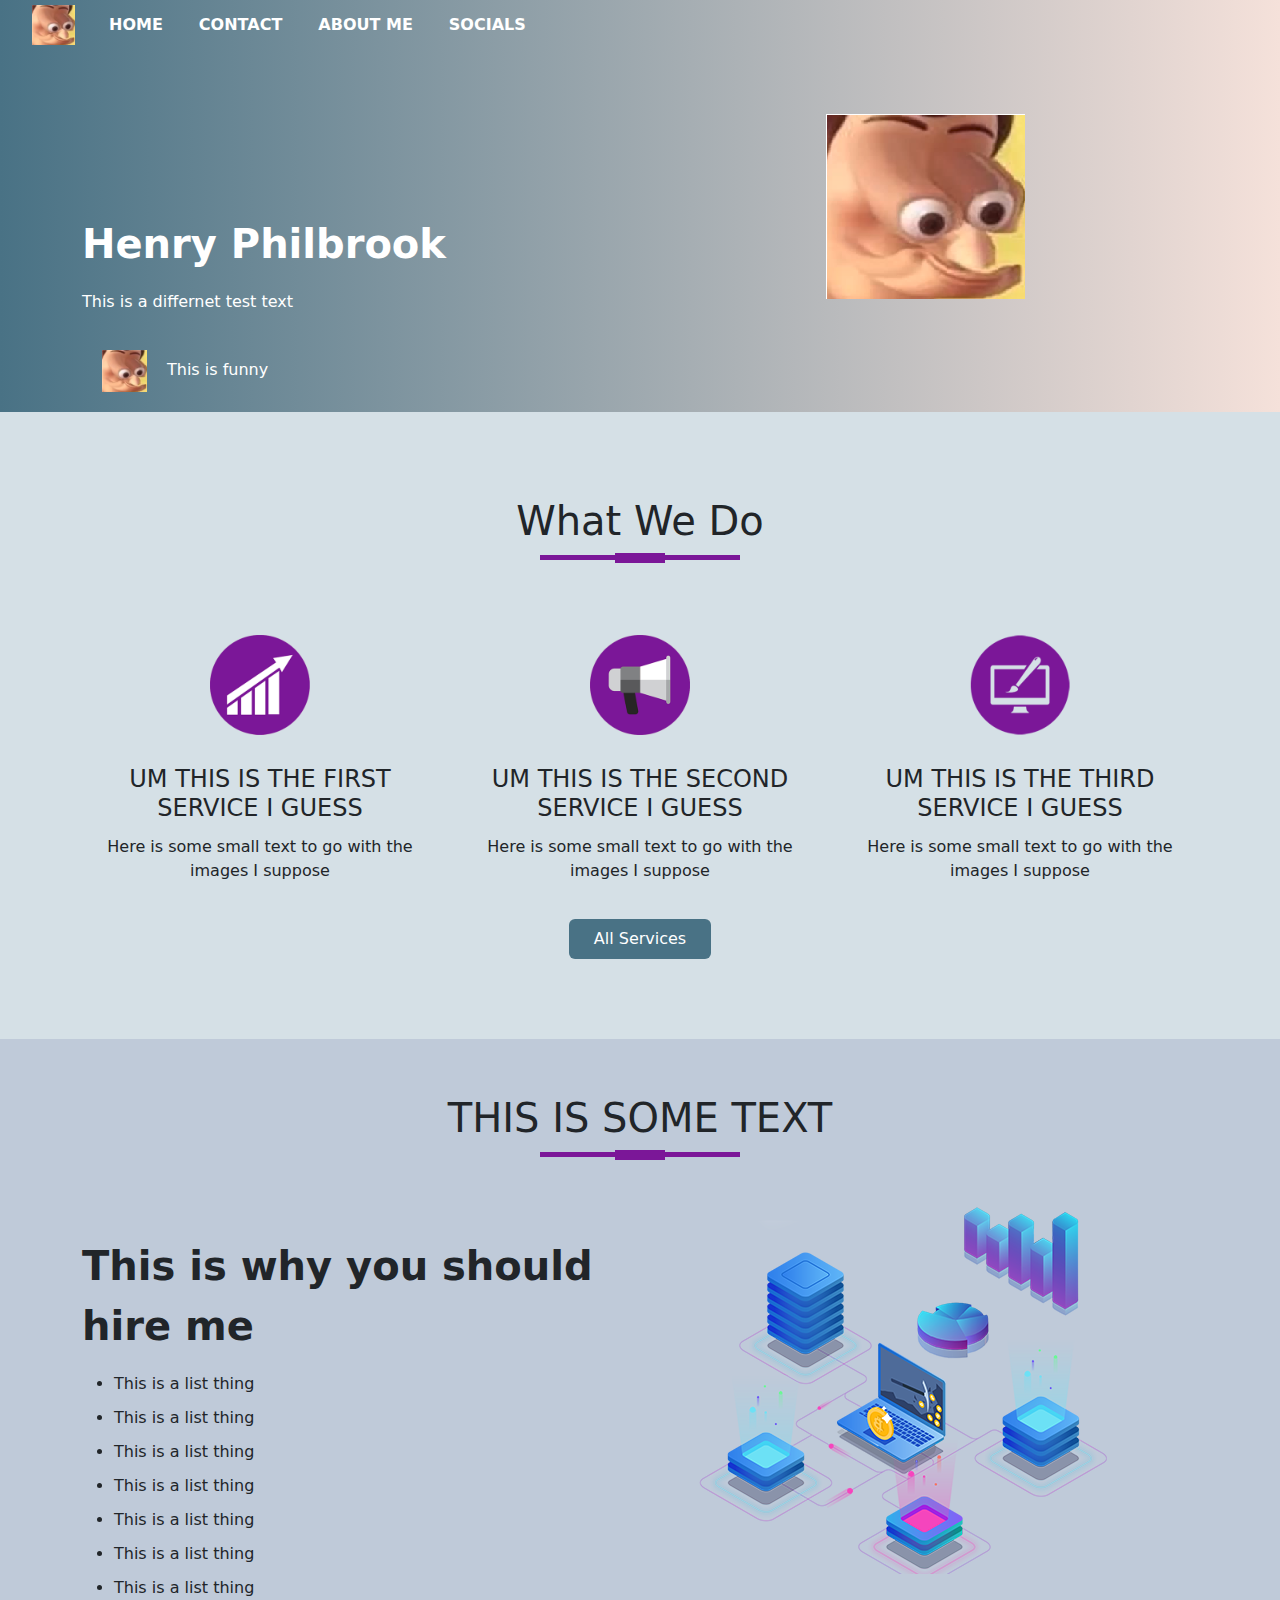
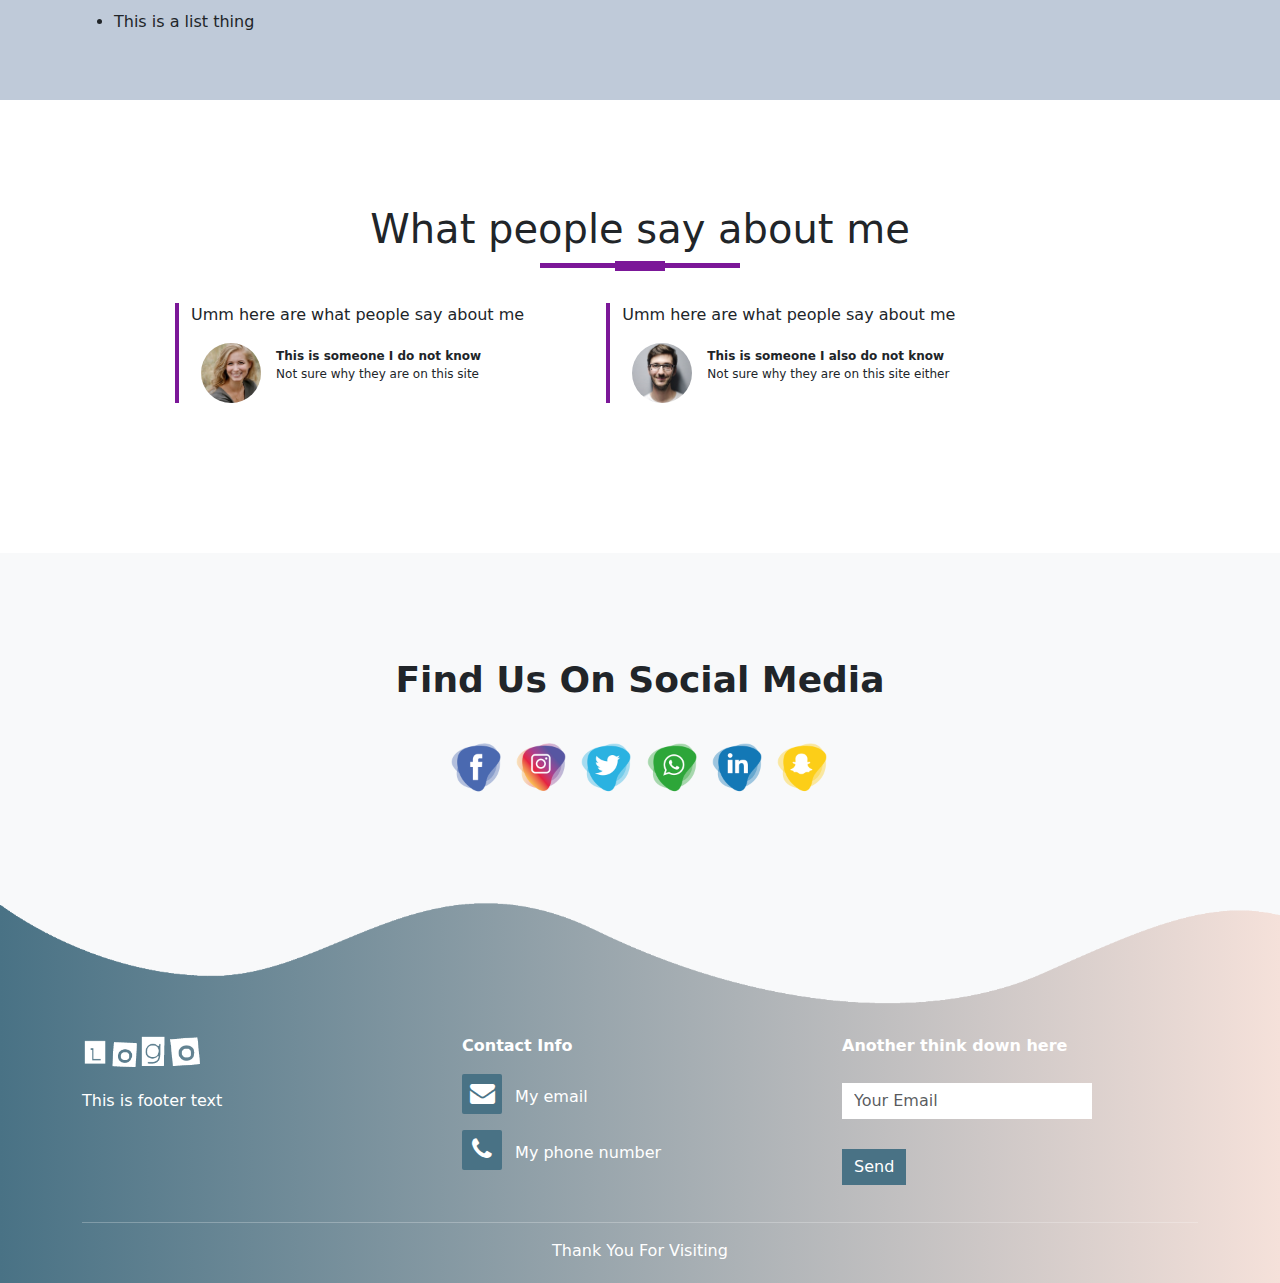
<file: index.html>
<html>
    <head>
        
        <title>Henry Philbrook's Website</title>
        <link rel="stylesheet" href="style.css">
        <!-- Bootstrap connection -->
        <link href="https://cdn.jsdelivr.net/npm/bootstrap@5.0.1/dist/css/bootstrap.min.css" rel="stylesheet" >
        <script src="https://cdn.jsdelivr.net/npm/bootstrap@5.0.1/dist/js/bootstrap.bundle.min.js" ></script>
        <link rel="stylesheet" href="https://cdnjs.cloudflare.com/ajax/libs/font-awesome/4.7.0/css/font-awesome.min.css" />
        
    </head>
    <body>
        <section id="nav-bar">
            
            <nav class="navbar navbar-expand-lg navbar-light bg-light">
              <div class="container-fluid">
                <a class="navbar-brand" href="#"><img src="images/temp-logo.png"></a>
                <button class="navbar-toggler" type="button" data-bs-toggle="collapse" data-bs-target="#navbarNav" aria-controls="navbarNav" aria-expanded="false" aria-label="Toggle navigation">
                    <i class="fa fa-bars" aria-hidden="true"></i>
                    <!-- Showing up as something different ^ -->
                </button>
                <div class="collapse navbar-collapse" id="navbarNav">
                  <ul class="navbar-nav ml-auto">
                    <li class="nav-item">
                      <a class="nav-link" href="#top">HOME</a>
                    </li>
                    <li class="nav-item">
                      <a class="nav-link" href="#services">CONTACT</a>
                    </li>
                    <li class="nav-item">
                      <a class="nav-link" href="#about-us">ABOUT ME</a>
                    </li>
                    <li class="nav-item">
                      <a class="nav-link" href="#footer" >SOCIALS</a>
                    </li>
                  </ul>
                </div>
              </div>
            </nav>
                 
        </section>
        
        <!--------- Banner Section ----------------->
        
        <section id="banner">
        
            <div class="container">
            
                <div class="row">
                
                    <div class="col-md-6">
                    
                        <p class="promo-title">Henry Philbrook</p>
                        <p>This is a differnet test text</p>
                        <a href="#"><img src="images/temp-logo.png" class="play-btn">This is funny</a>
                        
                    </div>
                    
                    <div class="col-md-6 text-center">

                        <img src="images/temp-logo.png" class="img-fluid">
                        
                    </div>
                                        
                </div>
                
            </div>
            
            <!-- <img src="images/wave1.png" class="bottom-img"> -->
            
        </section>
         
        <!------------- Services Section -------------------->
        
        <section id="services">
        
            <div class="container text-center">
            
                <h1 class="title">What We Do</h1>
                <div class="row text-center">
                
                    <div class="col-md-4 services">
                    
                        <img src="images/service1.png" class="service-img">
                        <h4>Um this is the first service I guess</h4>
                        <p>Here is some small text to go with the images I suppose</p>
                    
                    </div>
                    
                    <div class="col-md-4 services">
                    
                        <img src="images/service2.png" class="service-img">
                        <h4>Um this is the second service I guess</h4>
                        <p>Here is some small text to go with the images I suppose</p>
                    
                    </div>
                
                    <div class="col-md-4 services">
                    
                        <img src="images/service3.png" class="service-img">
                        <h4>Um this is the third service I guess</h4>
                        <p>Here is some small text to go with the images I suppose</p>
                    
                    </div>
                    
                </div>
                
                <button type="button" class="btn btn-primary">All Services</button>
                
            </div>
        
        </section>
        
        
        <!------------------ About Us ---------------------------->
        
        <section id="about-us">
        <div class="container">
            
            <h1 class="title text-center">THIS IS SOME TEXT</h1>
            <div class="row">
            
                <div class="col-md-6 about-us">
                
                    <p class="about-title">This is why you should hire me</p>
                    <ul>
                    
                        <li> This is a list thing</li>
                        <li> This is a list thing</li>
                        <li> This is a list thing</li>
                        <li> This is a list thing</li>
                        <li> This is a list thing</li>
                        <li> This is a list thing</li>
                        <li> This is a list thing</li>
                        <li> This is a list thing</li>
                    
                    </ul>
                
                </div>
                <div class="col-md-6">
                    <img src="images/network.png" class="img-fluid">
                </div>
                
            </div>
            
        </div>    
        
        </section>
        
        <!---------------------- Testimonials ---------------------------------->
        
        <section id="testimonials">
        
            <div class="container">
            
                <h1 class="title text-center">What people say about me</h1>
                
                <div class="row offset-1">
                
                    <div class="col-md-5 testimonials">
                    
                        <p>Umm here are what people say about me</p>
                        <img src="images/user1.jpg">
                        <p class="user-details"><b>This is someone I do not know</b> <br> Not sure why they are on this site</p>
                        
                    </div>
                    
                    <div class="col-md-5 testimonials">
                    
                        <p>Umm here are what people say about me</p>
                        <img src="images/user2.jpg">
                        <p class="user-details"><b>This is someone I also do not know</b> <br> Not sure why they are on this site either</p>
                        
                    </div>
                
                </div>
            
            </div>
        
        </section>
        
        <!--------------------------- Social Media --------------------------->
        
        <section id="social-media">
        
            <div class="container text-center">
            
                <p>Find Us On Social Media</p>
                
                <div class="social-icons">
                
                    <a href="#"><img src="images/facebook-icon.png"></a>
                    <a href="#"><img src="images/instagram-icon.png"></a>
                    <a href="#"><img src="images/twitter-icon.png"></a>
                    <a href="#"><img src="images/whatsapp-icon.png"></a>
                    <a href="#"><img src="images/linkedin-icon.png"></a>
                    <a href="#"><img src="images/snapchat-icon.png"></a>
                    
                </div>
                
            </div>
        
        </section>
         
        <!--------------- Footer ------------------>
        
        <section id="footer">
        
            <img src="images/wave2.png" class="footer-img">
            
            <div class="container">
            
                <div class="row">
                
                    <div class="col-md-4 footer-box">
                    
                        <img src="images/demo-logo.png">
                        <p> This is footer text</p>
                    
                    </div>
                    
                    <div class="col-md-4 footer-box">
                
                        <p><b>Contact Info</b></p>
                        <p><i class="fa fa-envelope" aria-hidden="true"></i> My email</p>
                        <p><i class="fa fa-phone" aria-hidden="true"></i> My phone number</p>
                    
                    </div>
                
                    <div class="col-md-4 footer-box">
                
                        <p><b>Another think down here</b></p>
                        <input type="email" class="form-control" placeholder="Your Email">
                        <button type="button" class="btn btn-primary">Send</button>
                     
                    </div>
                    
                </div>
                
                <hr>
                <p class="copyright">Thank You For Visiting</p>
                
            </div>
            
        </section>
        
    </body>
    
</html>
</file>
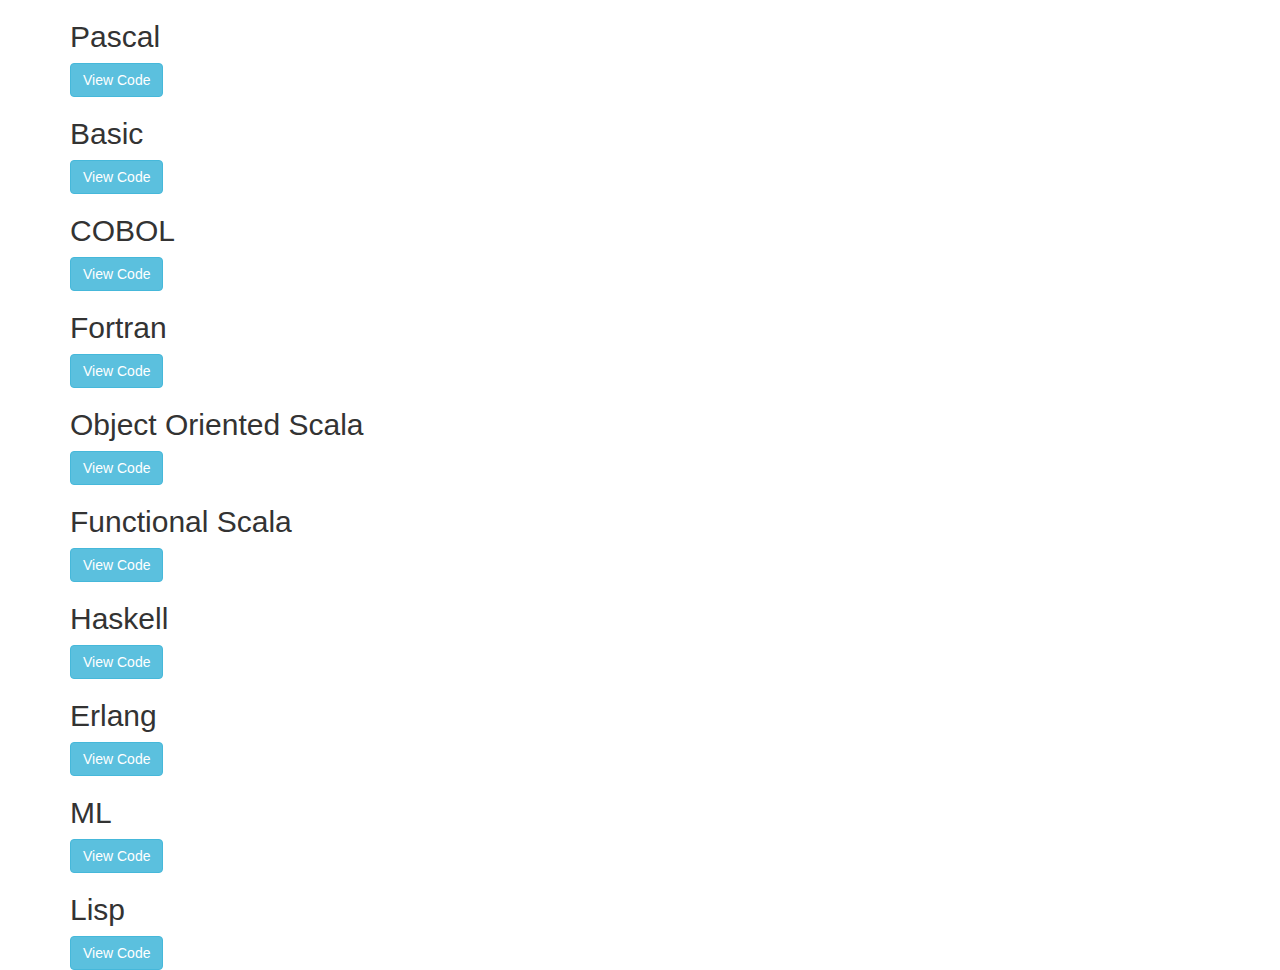
<file: test.html>
<html>
    
    <head>
        
        <link href="prism.css" rel="stylesheet" />
        <script src="prism.js"></script>
        
        <link rel="stylesheet" href="https://maxcdn.bootstrapcdn.com/bootstrap/3.4.1/css/bootstrap.min.css">
        <script src="https://ajax.googleapis.com/ajax/libs/jquery/3.5.1/jquery.min.js"></script>
        <script src="https://maxcdn.bootstrapcdn.com/bootstrap/3.4.1/js/bootstrap.min.js"></script>
                
    </head>
    
    <body>

        <!--- This html file will say there is an error with a closing code tag but that happens --->
        <!--- if < or > is used in the code but this error will not effect the code or so I believe --->
   
        <div class="container">
          <h2>Pascal</h2>
          <button type="button" class="btn btn-info" data-toggle="collapse" data-target="#pascal">View Code</button>
          <div id="pascal" class="collapse">
            <pre class="line-numbers">
                <code class="language-pascal">program CeasarCipher;
                uses
                   SysUtils;

                function encrypt(shift: integer; text: string): string;
                var
                   cypher: string = '';
                   msg: string;
                   c, i: integer;

                begin
                   msg := UpCase(text);
                   for i := 1 to Length(msg) do
                      begin
                         c := byte(msg[i]);
                         if not(msg[i] = ' ') then
                            begin
                            c := c + (shift mod 26);
                            if (c > byte('Z')) then
                               c := c - 26;
                            end;
                         cypher := cypher + chr(c);
                      end;
                      encrypt := cypher;
                end;

                function decrypt(shift: integer; text: string): string;
                var
                   cypher: string = '';
                   msg: string;
                   c, i: integer;

                begin
                   msg := UpCase(text);
                   for i := 1 to Length(msg) do
                      begin
                         c := byte(msg[i]);
                         if not(msg[i] = ' ') then
                            begin
                            c := c - (shift mod 26);
                            if (c < byte('A')) then
                               c := c + 26;
                            end;
                         cypher := cypher + chr(c);
                      end;
                      decrypt := cypher;
                end;

                function solve(maxVal: integer; text: string): string;
                var
                   cypher, msg: string;
                   c, i, n: integer;

                begin
                   msg := text;
                   cypher := '';
                   for n := 0 to maxVal DO
                      begin
                         cypher := '';
                         for i := 1 to Length(msg) do
                            begin
                               c := byte(msg[i]);
                               if not(msg[i] = ' ') then
                                  begin
                                  c := c + (n mod 26);
                                  if (c > byte('Z')) then
                                     c := c - 26;
                                  end;
                               cypher := cypher + chr(c);
                             end;
                             writeln('Caesar ' + IntToStr(n) + ': ' + cypher);
                   end;
                end;

                function main(): boolean;
                var
                   product1, product2: string;

                begin
                   product1 := encrypt(8, 'This is a test string from Alan');
                   writeln(product1);
                   product2 := decrypt(8, product1);
                   writeln(product2);
                   solve(26, 'HAL');
                end;

                begin
                   main();
                end.</byte(>

                result$ = encrypt("This is a test string from Alan", 8)</code>
            </pre>
          </div>
        </div>
        
        <div class="container">
          <h2>Basic</h2>
          <button type="button" class="btn btn-info" data-toggle="collapse" data-target="#basic">View Code</button>
          <div id="basic" class="collapse">
            <pre class="line-numbers">
            <code class="language-basic">Print result$

            otherResult$ = decrypt(result$, 8)
            Print otherResult$

            Sleep 2

            Call solve("HAL", 26)


            Function encrypt$ (text$, shift)
                msg$ = UCase$(text$)
                cipher$ = ""

                For letter = 1 To Len(msg$) Step 1
                    c = Asc(Mid$(msg$, letter, 1))
                    If c <> Asc(" ") Then
                        c = c + (shift Mod 26)
                        If c > Asc("Z") Then
                            c = c - 26
                        End If
                    End If
                    cipher$ = cipher$ + Chr$(c)
                Next letter

                encrypt$ = cipher$

            End Function

            Function decrypt$ (text$, shift)
                msg$ = UCase$(text$)
                cipher$ = ""

                For letter = 1 To Len(msg$) Step 1
                    c = Asc(Mid$(msg$, letter, 1))
                    If c <> Asc(" ") Then
                        c = c - (shift Mod 26)
                        If c < Asc("A") Then
                            c = c + 26
                        End If
                    End If
                    cipher$ = cipher$ + Chr$(c)
                Next letter

                decrypt$ = cipher$

            End Function


            Sub solve (text$, maxVal)
                msg$ = UCase$(text$)
                cipher$ = ""

                For i = 0 To maxVal Step 1
                    cipher$ = ""
                    For letter = 1 To Len(msg$) Step 1
                        c = Asc(Mid$(msg$, letter, 1))
                        If c <> Asc(" ") Then
                            c = c + (i Mod 26)
                            If c > Asc("Z") Then
                                c = c - 26
                            End If
                        End If
                        cipher$ = cipher$ + Chr$(c)
                    Next letter
                    Print "Caesar " + Str$(i) + ": " + cipher$
                Next i

            End Sub</code>
        </pre>
          </div>
        </div>
        
        <div class="container">
          <h2>COBOL</h2>
          <button type="button" class="btn btn-info" data-toggle="collapse" data-target="#cobol">View Code</button>
          <div id="cobol" class="collapse">
            <pre class="line-numbers">
                <code class="language-cobol">IDENTIFICATION DIVISION.
                PROGRAM-ID. CAESAR.
                DATA DIVISION.
                WORKING-STORAGE SECTION.
                01 WS-TEXT PIC A(99).
                01 WS-MOVE PIC 999.

                01 WS-TEXT2 PIC A(99) VALUE "BPQA QA I BMAB ABZQVO NZWU ITIV".

                01 WS-TEXT3 PIC A(99) VALUE "IBM".
                01 WS-SOLV PIC A(99) VALUE 26.

                PROCEDURE DIVISION.

                MOVE "This is a test string from Alan" TO WS-TEXT.
                SET WS-MOVE TO 8.

                CALL 'SOLVE' USING WS-TEXT3, WS-SOLV.
                CALL 'ENCRYPT' USING WS-TEXT, WS-MOVE.
                CALL 'DECRYPT' USING WS-TEXT2, WS-MOVE.

                STOP RUN.

                END PROGRAM CAESAR.

                IDENTIFICATION DIVISION.
                PROGRAM-ID. ENCRYPT.
                DATA DIVISION.
                WORKING-STORAGE SECTION.
                01 WS-MSG PIC A(99).
                01 WS-CIPHER PIC A(99).
                01 WS-COUNT PIC 999 VALUE 1.
                01 WS-SPACE PIC 999 VALUE 1.
                01 WS-ASCII PIC 999.

                LINKAGE SECTION.
                01 LS-TEXT PIC A(99).
                01 LS-SHIFT PIC 999.
                PROCEDURE DIVISION USING LS-TEXT, LS-SHIFT.

                MAIN.
                MOVE FUNCTION UPPER-CASE(LS-TEXT) TO WS-MSG.
                PERFORM SHIFT-LOOP WITH TEST BEFORE UNTIL WS-COUNT > FUNCTION LENGTH(FUNCTION TRIM(WS-MSG)).

                DISPLAY WS-CIPHER.

                STOP RUN.

                SHIFT-LOOP.

                SET WS-ASCII TO FUNCTION ORD(WS-MSG(WS-COUNT:1)).

                IF WS-MSG(WS-COUNT:1) NOT= " " THEN
                ADD FUNCTION MOD(LS-SHIFT, 26) TO WS-ASCII.

                *> NESTED LOOP WAS NOT WORKING SO I HAD TO DO THIS INSTEAD
                IF WS-ASCII > FUNCTION ORD("Z") and FUNCTION CHAR(WS-ASCII) NOT = " " THEN
                SUBTRACT 26 FROM WS-ASCII.

                SET WS-SPACE TO WS-COUNT
                STRING
                FUNCTION CHAR(WS-ASCII)
                INTO WS-CIPHER
                WITH POINTER WS-SPACE
                END-STRING.

                ADD 1 TO WS-COUNT.

                SEC. 
                END PROGRAM ENCRYPT.


                IDENTIFICATION DIVISION.
                PROGRAM-ID. DECRYPT.
                DATA DIVISION.
                WORKING-STORAGE SECTION.
                01 WS-COUNT PIC 999 VALUE 0.
                01 WS-TEMP PIC 999 VALUE 26.
                LINKAGE SECTION.
                01 LS-TEXT PIC A(99).
                01 LS-SHIFT PIC 999.
                PROCEDURE DIVISION USING LS-TEXT, LS-SHIFT.

                MAIN.
                DISPLAY "HERE"
                SUBTRACT LS-SHIFT FROM WS-TEMP.
                CALL 'ENCRYPT' USING LS-TEXT, WS-TEMP.

                END PROGRAM DECRYPT.


                IDENTIFICATION DIVISION.
                PROGRAM-ID. SOLVE.
                DATA DIVISION.
                WORKING-STORAGE SECTION.
                01 WS-MSG PIC A(99).
                01 WS-COUNT PIC 999 VALUE 0.

                LINKAGE SECTION.
                01 LS-TEXT PIC A(99).
                01 LS-VAL PIC 999.
                PROCEDURE DIVISION USING LS-TEXT, LS-VAL.

                MAIN.
                MOVE FUNCTION UPPER-CASE(LS-TEXT) TO WS-MSG.
                PERFORM LOOP WITH TEST BEFORE UNTIL WS-COUNT > LS-VAL.

                STOP RUN.

                LOOP.
                DISPLAY "Caesar " WS-COUNT ": ".
                CALL 'ENCRYPT' USING WS-MSG, WS-COUNT.
                ADD 1 TO WS-COUNT.


                SEC.
                END PROGRAM SOLVE.</code>
            </pre>
          </div>
        </div>
        
        <div class="container">
          <h2>Fortran</h2>
          <button type="button" class="btn btn-info" data-toggle="collapse" data-target="#fortran">View Code</button>
          <div id="fortran" class="collapse">      
            <pre class="line-numbers">
                <code class="language-fortran">program MAIN
                    implicit none
                    character (len = 31) :: shifted, normal
                    shifted = encrypt("This is a test string from Alan", 8)
                    print*, shifted
                    normal = decrypt(shifted, 8)
                    print*, normal

                    call solve("HAL", 26)

                contains 

                    function encrypt(text, shift) result(cipher)
                        implicit none
                        integer, intent(in):: shift
                        integer :: i, c, f

                        character (len = *), intent(in) :: text
                        character (len = len(text)) :: cipher, msg

                        msg = to_upper(text)
                        cipher = "" 
                        f = 0 
                        do i = 1, len(msg)
                            c = iachar(msg(i:i))
                            if(c /= iachar(" ")) then
                                c = c + (mod(shift, 26))
                                if(c > iachar("Z")) then
                                    c = c - 26
                                end if
                            end if
                            if(c == iachar(" ")) then 
                                f = 1
                            else if (f == 1) then  
                                cipher = trim(cipher)//" "//char(c)
                                f = 0
                            else
                                cipher = trim(cipher) // char(c)
                            end if
                        end do
                    end function


                    function decrypt(text, shift) result(cipher)
                        implicit none
                        integer, intent(in):: shift
                        integer :: i, c, f

                        character (len = *), intent(in) :: text
                        character (len = len(text)) :: cipher, msg

                        msg = to_upper(text)
                        cipher = "" 
                        f = 0 
                        do i = 1, len(msg)
                            c = iachar(msg(i:i))
                            if(c /= iachar(" ")) then
                                c = c - (mod(shift, 26))
                                if(c < iachar("A")) then
                                    c = c + 26
                                end if
                            end if
                            if(c == iachar(" ")) then 
                                f = 1
                            else if (f == 1) then  
                                cipher = trim(cipher)//" "//char(c)
                                f = 0
                            else
                                cipher = trim(cipher) // char(c)
                            end if
                        end do
                    end function


                    subroutine solve(text, maxVal)
                        implicit none
                        integer, intent(in):: maxVal
                        integer :: i, c, f, n

                        character (len = *), intent(in) :: text
                        character (len = len(text)) :: cipher, msg

                        msg = to_upper(text)
                        cipher = "" 
                        f = 0 
                        do n = 0, maxVal
                            cipher = "" 
                            do i = 1, len(msg)
                                c = iachar(msg(i:i))
                                if(c /= iachar(" ")) then
                                    c = c + (mod(n, 26))
                                    if(c > iachar("Z")) then
                                        c = c - 26
                                    end if
                                end if
                                if(c == iachar(" ")) then 
                                    f = 1
                                else if (f == 1) then  
                                    cipher = trim(cipher)//" "//char(c)
                                    f = 0
                                else
                                    cipher = trim(cipher) // char(c)
                                end if
                            end do
                            print*, "Caesar " , n , ": " // cipher
                        end do

                    end subroutine

                    function to_upper(strIn) result(strOut)
                    ! function code from:https://stackoverflow.com/questions/10759375/how-can-i-write-a-to-upper-or-to-lower-function-in-f90
                    ! Original author: jvriesem

                         implicit none

                         character(len=*) :: strIn
                         character(len=len(strIn)) :: strOut
                         integer :: i,j

                         do i = 1, len(strIn)
                              j = iachar(strIn(i:i))
                              if (j>= iachar("a") .and. j<=iachar("z") ) then
                                   strOut(i:i) = achar(iachar(strIn(i:i))-32)
                              else
                                   strOut(i:i) = strIn(i:i)
                              end if
                         end do

                    end function to_upper

                end program </iachar(></iachar(>    </code>

            </pre>
          </div>
        </div>
        
        <div class="container">
          <h2>Object Oriented Scala</h2>
          <button type="button" class="btn btn-info" data-toggle="collapse" data-target="#ooscala">View Code</button>
          <div id="ooscala" class="collapse">      
            <pre class="line-numbers">
                <code class="language-scala">object CaesarCipher {

                  def main(args: Array[String]) {
                    var ciph: String = encrypt("This is a test string from Alan", 8)
                    println(ciph)
                    println(decrypt(ciph,8))
                    solve("HAL", 26)
                  }

                  def encrypt(text: String, shift: Int): String = {
                    var msg: String = text.toUpperCase()
                    var cipher: String = ""

                    for (i <- 0 to msg.length()-1) {
                      var c: Int = msg.charAt(i).toInt
                      if (c != ' '.toInt) {
                        c = c + (shift % 26)
                        if (c > 'Z') {
                          c = c - 26
                        }
                      }
                      cipher += c.toChar
                    }
                    return cipher
                  }

                  def decrypt(text: String, shift: Int): String = {
                    var msg: String = text.toUpperCase()
                    var cipher: String = ""

                    for (i <- 0 to msg.length()-1) {
                      var c: Int = msg.charAt(i).toInt
                      if (c != ' '.toInt) {
                        c = c - (shift % 26)
                        if (c < 'A') {
                          c = c + 26
                        }
                      }
                      cipher += c.toChar
                    }
                    return cipher
                  }

                  def solve(text: String, maxVal: Int): Unit ={
                    var msg: String = text.toUpperCase()
                    var cipher: String = ""

                    for (n <- 0 to maxVal){
                      cipher = ""
                      for (i <- 0 to msg.length()-1) {
                        var c: Int = msg.charAt(i).toInt
                        if (c != ' '.toInt) {
                          c = c + (n % 26)
                          if (c > 'Z') {
                            c = c - 26
                          }
                        }
                        cipher += c.toChar
                      }
                      println("Ceasar " + n + ": " + cipher)
                    }
                  }
                } </-> <!--- This fix sohuld work it does not show up in the code ---></code>

            </pre>
          </div>
        </div>
        
        <div class="container">
          <h2>Functional Scala</h2>
          <button type="button" class="btn btn-info" data-toggle="collapse" data-target="#fscala">View Code</button>
          <div id="fscala" class="collapse">
            <pre class="line-numbers">
                <p>Functional Scala</p>
                <code class="language-scala">object Caesar {
                   def main(args: Array[String]) {
                      println(encrypt("This is a test string from Alan", 8))
                      println(decrypt("BPQA QA I BMAB ABZQVO NZWU ITIV", 8))
                      solve("HAL", 0, 26)
                   }

                   def shiftChar(c: Char, shift: Int): Char = {
                       var ansNum: Int = c.toInt
                       if (ansNum != ' '.toInt) {
                           val temp2 = ansNum + (shift % 26)
                           if (temp2 > 'Z'.toInt)
                               ansNum = temp2 - 26
                           else ansNum = temp2
                       }
                       return ansNum.toChar 
                   }

                   def encrypt(text: String, shift: Int): String = {
                       val msg = text.map(c => c.toUpper)
                       return msg.map(c => shiftChar(c, shift))
                   }

                   def decrypt(text: String, shift: Int): String = {
                       return encrypt(text, 26 - shift)
                   }

                   def solve (text: String, startVal: Int, maxVal: Int): Unit = {
                       if (startVal <= maxVal){
                           println("Caesar " + startVal + ": " + encrypt(text, startVal))
                           solve(text, startVal+1, maxVal)
                       }
                   }
                }</> </code>
            </pre>
          </div>
        </div>
        
        <div class="container">
          <h2>Haskell</h2>
          <button type="button" class="btn btn-info" data-toggle="collapse" data-target="#haskell">View Code</button>
          <div id="haskell" class="collapse">
            <pre class="line-numbers">
                <code class="language-haskell">module Main (encrypt, decrypt, solve, main) where 

                import Data.Char

                encrypt, decrypt :: (Integral a) => a -> String -> String
                encrypt k = map f
                    where f c = case generalCategory c of
                              LowercaseLetter -> shiftChar 'a' k c
                              UppercaseLetter -> shiftChar 'A' k c
                              _               -> c
                decrypt k = encrypt (-k)


                solve :: Integer -> Integer -> String -> IO ()
                solve s e t = if s < e
                    then do
                        putStrLn("Caesar " ++ show s ++ ": " ++ show (encrypt s t))
                        temp <- return (s+1)
                        solve temp e t
                    else putStrLn("Caesar " ++ show s ++ ": " ++ show (encrypt s t))

                shiftChar :: (Integral a) => Char -> a -> Char -> Char
                shiftChar b o c = chr $ fromIntegral (b' + (c' - b' + o) `mod` 26)
                    where b' = fromIntegral $ ord b
                          c' = fromIntegral $ ord c

                main = do
                      print (encrypt 8 "This is a test string from Alan")
                      print (decrypt 8 "Bpqa qa i bmab abzqvo nzwu Itiv")
                      solve 0 26 "HAL"            </code>
            </pre>
          </div>
        </div>
        
        <div class="container">
          <h2>Erlang</h2>
          <button type="button" class="btn btn-info" data-toggle="collapse" data-target="#erlang">View Code</button>
          <div id="erlang" class="collapse">
            <pre class="line-numbers">
                <code class="language-erlang ">-module(CaesarCipher).
                -export([encrypt/2, decrypt/2, solve/4, main/0]).


                %Needed to shift the characters
                shift(Char, Num) when (Char >= $A) and (Char =< $Z) ->
                    Temp = Char + (Num rem 26),
                    if Temp > 90 ->
                        Ans = Temp - 26;
                    true -> 
                        Ans = Temp
                    end,
                    Ans;
                shift(Char, _Key) -> %goes here if condition isn't met
                    Char.

                encrypt(Text, Shift) ->
                   Upcase = string:uppercase(Text),
                   Cipher = lists:map(fun(Char) -> shift(Char, Shift) end, Upcase),
                   io:fwrite("~s~n", [Cipher]).


                decrypt(Text, Shift) ->
                    encrypt(Text, 26-Shift).


                solve(Text, Max, N, Inc) when N =< Max ->
                    io:fwrite("Caesar "),
                    io:fwrite("~w",[N]),
                    io:fwrite(": "),
                    encrypt(Text, N),
                    [Inc|solve(Text, Max, N+1, Inc)];	
                solve(Text, Max, N, Inc) ->
                    [].

                main() ->
                   encrypt("This is a test string from Alan", 8),
                   decrypt("BPQA QA I BMAB ABZQVO NZWU ITIV", 8),
                   solve("HAL", 26, 0, 1). </Max></$Z)>           </code>
            </pre>
          </div>
        </div>
        
        <div class="container">
          <h2>ML</h2>
          <button type="button" class="btn btn-info" data-toggle="collapse" data-target="#ml">View Code</button>
          <div id="ml" class="collapse">
            <pre class="line-numbers">
                <code class="language-sml">fun shiftChar (ch : char, shftAmt : int) : char =
                    case ch of #" " => #" "
                    |  _ => c (ord (Char.toUpper ch) + (shftAmt mod 26));

                fun encrypt (text : string, shftAmt : int) : string =
                    String.implode(map (fn x => shiftChar (x, shftAmt)) (String.explode(text)));

                fun decrypt (text : string, shftAmt : int) : string =
                    encrypt (text, 26 - shftAmt);

                fun solve (text : string, maxShftAmt : int) =
                    map (fn x => print("Caesar "^(Int.toString x)^": "^encrypt(text, x)^"\n")) (List.tabulate(maxShftAmt, fn x => x + 1));


                print(encrypt("This is a test string from Alan", 8));
                print(decrypt("BPQA QA I BMAB ABZQVO NZWU ITIV", 8));
                solve("HAl", 26); </code>
            </pre>
          </div>
        </div>
        
        <div class="container">
          <h2>Lisp</h2>
          <button type="button" class="btn btn-info" data-toggle="collapse" data-target="#lisp">View Code</button>
          <div id="lisp" class="collapse">
            <pre class="line-numbers">
                <code class="language-lisp">(defun shiftChar (ch shift)
                    (setq c (char-code ch))
                    (if (/= c 32)
                        (progn
                            (setq c (+ c (mod shift 26)))
                            (if (> c 90)
                                (setq c (- c 26))
                            )
                        )
                    )
                    (return-from shiftChar (code-char c))    
                )

                (defun encrypt (text shift)
                  (map 'string #'(lambda (c) (shiftChar c shift)) (string-upcase text))
                )

                (defun decrypt (text shift) 
                    (encrypt text (- shift))
                )

                (defun solve (text max) 
                    (setq a 0)
                    (loop
                        (format t "Caesar ~a" a)
                        (format t ": ~a ~%"(encrypt text a))
                        (setq a (+ a 1))
                        (when (> a max)(return))
                    )
                )

                (let* ((original-text "This is a test string from Alan")
                       (shift 3)
                       (cipher-text (encrypt original-text shift))
                       (recovered-text (decrypt cipher-text shift))
                      )
                  (solve "HAL" 26)
                  (format t " Original: ~a ~%" original-text)
                  (format t "Encrypted: ~a ~%" cipher-text)
                  (format t "Decrypted: ~a ~%" recovered-text)
                )            </code>
            </pre>
          </div>
        </div>
        
    </body>
    
</html>
</file>
<file: style.css>
*
}
    margin: 0;
    padding: 0;    
}

body
{
    font-family: sans-serif;
}

#nav-bar
{
    position: sticky;
    top: 0;
    z-index: 10;
}

.navbar
{
    background-image: linear-gradient(to right, #497285, #f5e1da); 
    padding: 0 !important;
}

.navbar-brand img
{
    height: 40px;
    padding-left: 20px;
}

.navbar-nav li
{
    padding: 0 10px;
}

.navbar-nav li a
{
    color: #fff !important;
    font-weight: 600;
    float: right;
    text-align: left;
}

.fa-bars
{
    color: #fff;
    font-size: 30px !important;
}

.navbar-toggler
{
    outline: none !important;
}


/* ---- Banner -----*/


#banner
{
    background-image: linear-gradient(to right, #497285, #f5e1da);
    color: #fff;  
    padding-top: 5%;
}

.promo-title
{
    font-size: 40px;
    font-weight: 600;
    margin-top: 100px;
}

.play-btn
{
    width: 45px;
    margin: 20px;
}

#banner a
{
    color: #fff;
    text-decoration: none;
}

.bottom-img
{
    width: 100%;
}

/*-------- Services ---------*/

#services
{
    padding: 80px 0;
		background-color: #d5e0e6;
}

.service-img
{
    width: 100px;
    margin-top: 20px;
}

.services
{
    padding: 20px;
}

.services h4
{
    padding: 5px;
    margin-top: 25px;
    text-transform: uppercase;
}

.title::before
{
    content: '';
    background: #7b1798;
    height: 5px;
    width: 200px;
    margin-left: auto;
    margin-right: auto;
    display: block;
    transform: translateY(63px);
}

.title::after
{
    content: '';
    background: #7b1798;
    height: 10px;
    width: 50px;
    margin-left: auto;
    margin-right: auto;
    margin-bottom: 40px;
    display: block;
    transform: translateY(8px); /* this changes with every section added which is odd */
}

#services .btn-primary
{
    box-shadow: none;
    padding: 8px 25px;
    border: none;
    background-color: #497285;
}

/*------------------ About Us ---------------------*/

#about-us
{
    background: #bfcad9;
    padding-bottom: 50px;
    padding-top: 50px;
}

.about-title
{
    font-size: 40px;
    font-weight: 600;
    margin-top: 8%;
}

#about-us ul li
{
    margin: 10px 0;
}

/*------------------ Testimonials ---------------------*/

#testimonials
{
    margin: 100px 0;
}

.testimonials
{
    border-left: 4px solid #7b1798;
    margin-top: 50px;
    margin-bottom: 50px;
}

.testimonials img
{
    height: 60px;
    width: 60px;
    border-radius: 50%;
    margin: 0 10px;
}

.user-details
{
    display: inline-block;
    font-size: 12px;
}

/*------------------------- Social Media -----------------------*/

#social-media
{
    background: #f8f9fa;
    padding: 100px 0;
}

#social-media p
{
    font-size: 36px;
    font-weight: 600;
    margin-bottom: 30px;
}

.social-icons img
{
    width: 60px;
    transition: 0.5s;
}

.social-icons a:hover img
{
    transform: translateY(-10px);
}

/*------------------------- Footer -----------------------*/

#footer
{
    background-image: linear-gradient(to right, #497285, #f5e1da);
    color: #fff;
}

.footer-img
{
   width: 100%; 
}


.footer-box
{
    padding: 20px;
    
}

.footer-box img
{
    width: 120px;
    margin-bottom: 20px;
}

.footer-box .fa /* I dont like these changed tbh*/
{
    margin-right: 8px;
    font-size: 25px;
    height: 40px;
    width: 40px;
    text-align: center;
    padding-top: 7px;
    border-radius: 2px;
    background-color: #497285;
}

.footer-box .form-control
{
    box-shadow: none !important;
    border: none;
    border-radius: 0;
    margin-top: 25px;
    max-width: 250px;
}

.footer-box .btn-primary
{
    box-shadow: none !important;
    border: none;
    border-radius: 0;
    margin-top: 30px;
    background-color: #497285;
}

hr
{
    background-color: #fff;
}

.copyright
{
    margin-bottom: 0;
    padding-bottom: 20;
    text-align: center;
}
</file>
<file: prism.css>
/* PrismJS 1.23.0
https://prismjs.com/download.html#themes=prism&languages=css+clike+basic+cobol+css-extras+erlang+fortran+haskell+java+lisp+pascal+scala+sml&plugins=line-numbers+inline-color+toolbar+download-button */
/**
 * prism.js default theme for JavaScript, CSS and HTML
 * Based on dabblet (http://dabblet.com)
 * @author Lea Verou
 */

code[class*="language-"],
pre[class*="language-"] {
	color: black;
	background: none;
	text-shadow: 0 1px white;
	font-family: Consolas, Monaco, 'Andale Mono', 'Ubuntu Mono', monospace;
	font-size: 1em;
	text-align: left;
	white-space: pre;
	word-spacing: normal;
	word-break: normal;
	word-wrap: normal;
	line-height: 1.5;

	-moz-tab-size: 4;
	-o-tab-size: 4;
	tab-size: 4;

	-webkit-hyphens: none;
	-moz-hyphens: none;
	-ms-hyphens: none;
	hyphens: none;
}

pre[class*="language-"]::-moz-selection, pre[class*="language-"] ::-moz-selection,
code[class*="language-"]::-moz-selection, code[class*="language-"] ::-moz-selection {
	text-shadow: none;
	background: #b3d4fc;
}

pre[class*="language-"]::selection, pre[class*="language-"] ::selection,
code[class*="language-"]::selection, code[class*="language-"] ::selection {
	text-shadow: none;
	background: #b3d4fc;
}

@media print {
	code[class*="language-"],
	pre[class*="language-"] {
		text-shadow: none;
	}
}

/* Code blocks */
pre[class*="language-"] {
	padding: 1em;
	margin: .5em 0;
	overflow: auto;
}

:not(pre) > code[class*="language-"],
pre[class*="language-"] {
	background: #f5f2f0;
}

/* Inline code */
:not(pre) > code[class*="language-"] {
	padding: .1em;
	border-radius: .3em;
	white-space: normal;
}

.token.comment,
.token.prolog,
.token.doctype,
.token.cdata {
	color: slategray;
}

.token.punctuation {
	color: #999;
}

.token.namespace {
	opacity: .7;
}

.token.property,
.token.tag,
.token.boolean,
.token.number,
.token.constant,
.token.symbol,
.token.deleted {
	color: #905;
}

.token.selector,
.token.attr-name,
.token.string,
.token.char,
.token.builtin,
.token.inserted {
	color: #690;
}

.token.operator,
.token.entity,
.token.url,
.language-css .token.string,
.style .token.string {
	color: #9a6e3a;
	/* This background color was intended by the author of this theme. */
	background: hsla(0, 0%, 100%, .5);
}

.token.atrule,
.token.attr-value,
.token.keyword {
	color: #07a;
}

.token.function,
.token.class-name {
	color: #DD4A68;
}

.token.regex,
.token.important,
.token.variable {
	color: #e90;
}

.token.important,
.token.bold {
	font-weight: bold;
}
.token.italic {
	font-style: italic;
}

.token.entity {
	cursor: help;
}

pre[class*="language-"].line-numbers {
	position: relative;
	padding-left: 3.8em;
	counter-reset: linenumber;
}

pre[class*="language-"].line-numbers > code {
	position: relative;
	white-space: inherit;
}

.line-numbers .line-numbers-rows {
	position: absolute;
	pointer-events: none;
	top: 0;
	font-size: 100%;
	left: -3.8em;
	width: 3em; /* works for line-numbers below 1000 lines */
	letter-spacing: -1px;
	border-right: 1px solid #999;

	-webkit-user-select: none;
	-moz-user-select: none;
	-ms-user-select: none;
	user-select: none;

}

	.line-numbers-rows > span {
		display: block;
		counter-increment: linenumber;
	}

		.line-numbers-rows > span:before {
			content: counter(linenumber);
			color: #999;
			display: block;
			padding-right: 0.8em;
			text-align: right;
		}

span.inline-color-wrapper {
	/*
	 * The background image is the following SVG inline in base 64:
	 *
	 * <svg xmlns="http://www.w3.org/2000/svg" viewBox="0 0 2 2">
	 *     <path fill="gray" d="M0 0h2v2H0z"/>
	 *     <path fill="white" d="M0 0h1v1H0zM1 1h1v1H1z"/>
	 * </svg>
	 *
	 * SVG-inlining explained:
	 * https://stackoverflow.com/a/21626701/7595472
	 */
	background: url("[data-uri]");
	/* This is to prevent visual glitches where one pixel from the repeating pattern could be seen. */
	background-position: center;
	background-size: 110%;

	display: inline-block;
	height: 1.333ch;
	width: 1.333ch;
	margin: 0 .333ch;
	box-sizing: border-box;
	border: 1px solid white;
	outline: 1px solid rgba(0,0,0,.5);
	overflow: hidden;
}

span.inline-color {
	display: block;
	/* To prevent visual glitches again */
	height: 120%;
	width: 120%;
}

div.code-toolbar {
	position: relative;
}

div.code-toolbar > .toolbar {
	position: absolute;
	top: .3em;
	right: .2em;
	transition: opacity 0.3s ease-in-out;
	opacity: 0;
}

div.code-toolbar:hover > .toolbar {
	opacity: 1;
}

/* Separate line b/c rules are thrown out if selector is invalid.
   IE11 and old Edge versions don't support :focus-within. */
div.code-toolbar:focus-within > .toolbar {
	opacity: 1;
}

div.code-toolbar > .toolbar .toolbar-item {
	display: inline-block;
}

div.code-toolbar > .toolbar a {
	cursor: pointer;
}

div.code-toolbar > .toolbar button {
	background: none;
	border: 0;
	color: inherit;
	font: inherit;
	line-height: normal;
	overflow: visible;
	padding: 0;
	-webkit-user-select: none; /* for button */
	-moz-user-select: none;
	-ms-user-select: none;
}

div.code-toolbar > .toolbar a,
div.code-toolbar > .toolbar button,
div.code-toolbar > .toolbar span {
	color: #bbb;
	font-size: .8em;
	padding: 0 .5em;
	background: #f5f2f0;
	background: rgba(224, 224, 224, 0.2);
	box-shadow: 0 2px 0 0 rgba(0,0,0,0.2);
	border-radius: .5em;
}

div.code-toolbar > .toolbar a:hover,
div.code-toolbar > .toolbar a:focus,
div.code-toolbar > .toolbar button:hover,
div.code-toolbar > .toolbar button:focus,
div.code-toolbar > .toolbar span:hover,
div.code-toolbar > .toolbar span:focus {
	color: inherit;
	text-decoration: none;
}
</file>
